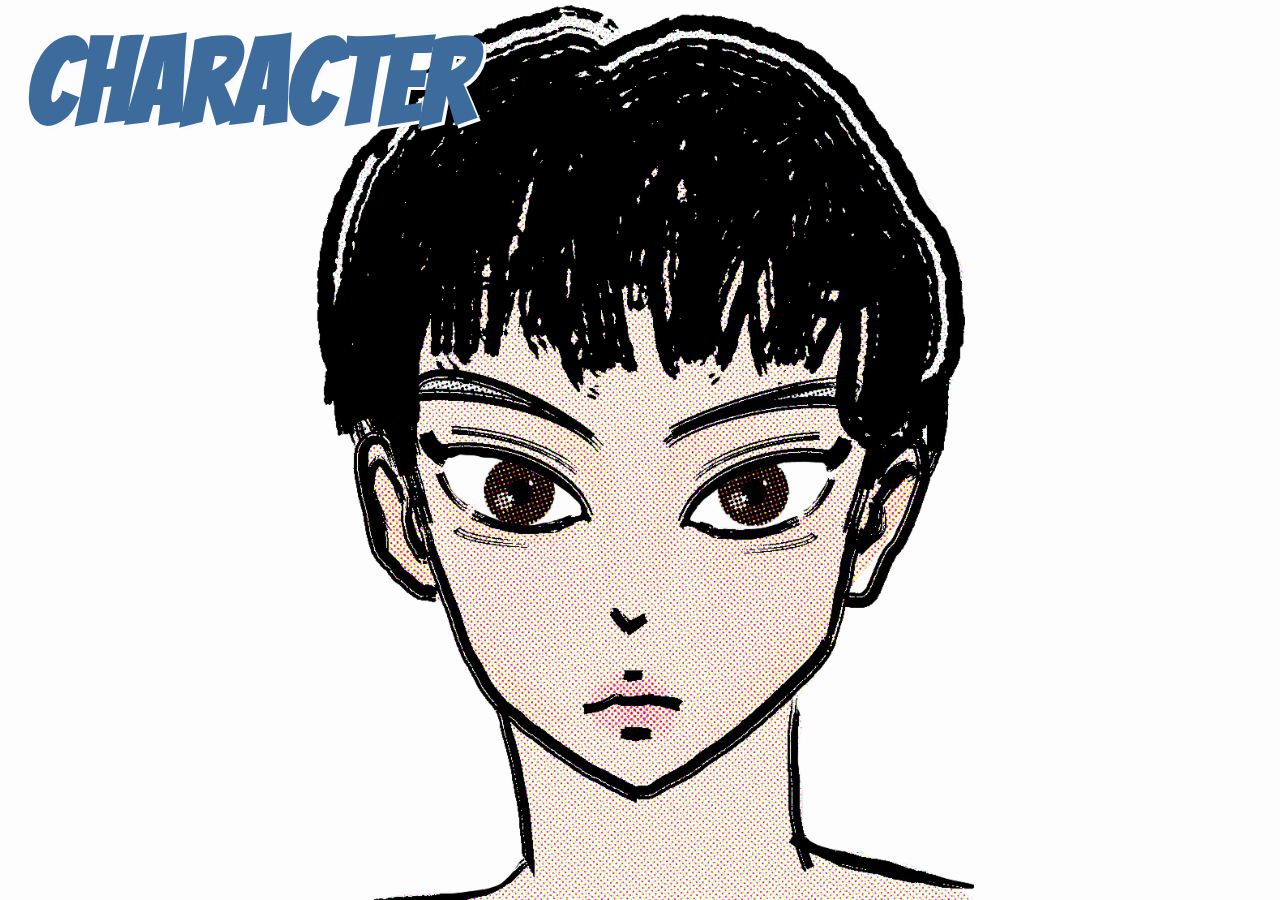
<file: index.html>
<!DOCTYPE html>
<html>

<head>
    <title> Character </title>

    <!-- css file -->
    <link rel="stylesheet" href="Character.css">

    <!-- Google Fonts: Bangers -->
    <link rel="preconnect" href="https://fonts.googleapis.com">
    <link rel="preconnect" href="https://fonts.gstatic.com" crossorigin>
    <link href="https://fonts.googleapis.com/css2?family=Bangers&display=swap" rel="stylesheet">

</head>

<body>

    <div class="main">
        <div class="contents">

            <h1 class="name"> Character </h1>
            <img class="face" draggable="false" src="/image/Face.png">
            <img class="pupil-left" draggable="false" src="/image/PupilL.png">
            <img class="pupil-right" draggable="false" src="/image/PupilR.png">

        </div>
    </div>

    <!-- javascript file -->
    <script src="Character.js"></script>
</body>

</html>
</file>
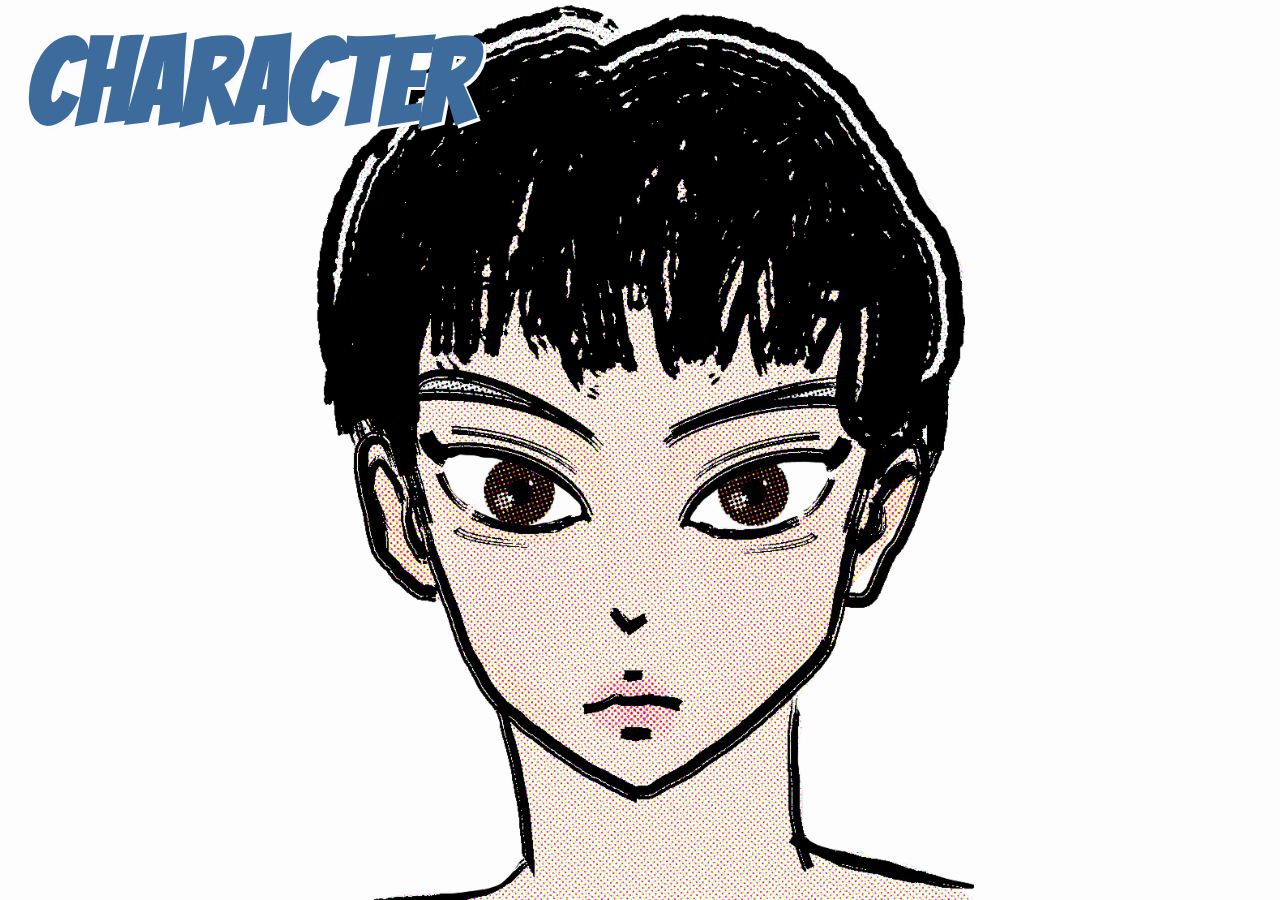
<file: Character.html>
<!DOCTYPE html>
<html>

<head>
    <title> Character </title>

    <!-- css file -->
    <link rel="stylesheet" href="Character.css">

    <!-- Google Fonts: Bangers -->
    <link rel="preconnect" href="https://fonts.googleapis.com">
    <link rel="preconnect" href="https://fonts.gstatic.com" crossorigin>
    <link href="https://fonts.googleapis.com/css2?family=Bangers&display=swap" rel="stylesheet">

</head>

<body>

    <div class="main">
        <div class="contents">

            <h1 class="name"> Character </h1>
            <img class="face" draggable="false" src="/image/Face.png">
            <img class="pupil-left" draggable="false" src="/image/PupilL.png">
            <img class="pupil-right" draggable="false" src="/image/PupilR.png">

        </div>
    </div>

    <!-- javascript file -->
    <script src="Character.js"></script>
</body>

</html>
</file>
<file: Character.css>
body {
  display: flex;
  justify-content: center;
  align-items: center;
  margin: 0;
  width: 100vw;
  height: 100vh;
  font-family: "Bangers", cursive;
  font-weight: bold;
  user-select: none;

  background-color: #fdfdfd;
  background-image:
  radial-gradient(#252525 0.2px, transparent 0.5px);
  background-size: 2px 2px;

}

.main {
  position: relative;
  width: 100vw;
  height: 100vh;
}

.contents {
  position: relative;
  display: flex;
  justify-content: center;
  align-items: center;
  width: 100%;
  height: 100%;
}

.name {
  position: absolute;
  top: 2%;
  left: 2%;
  margin: 0;
  color: rgb(61, 107, 155);
  text-shadow: 3px 3px #f8faff;
  font-size: 120px;
  z-index: 3;
}



.face {
  position: absolute;
  width: auto;
  height: 100%;
  -webkit-user-drag: none;
  z-index: 2;
}


.pupil-left,
.pupil-right {
  position: absolute;
  z-index: 1;
}
</file>
